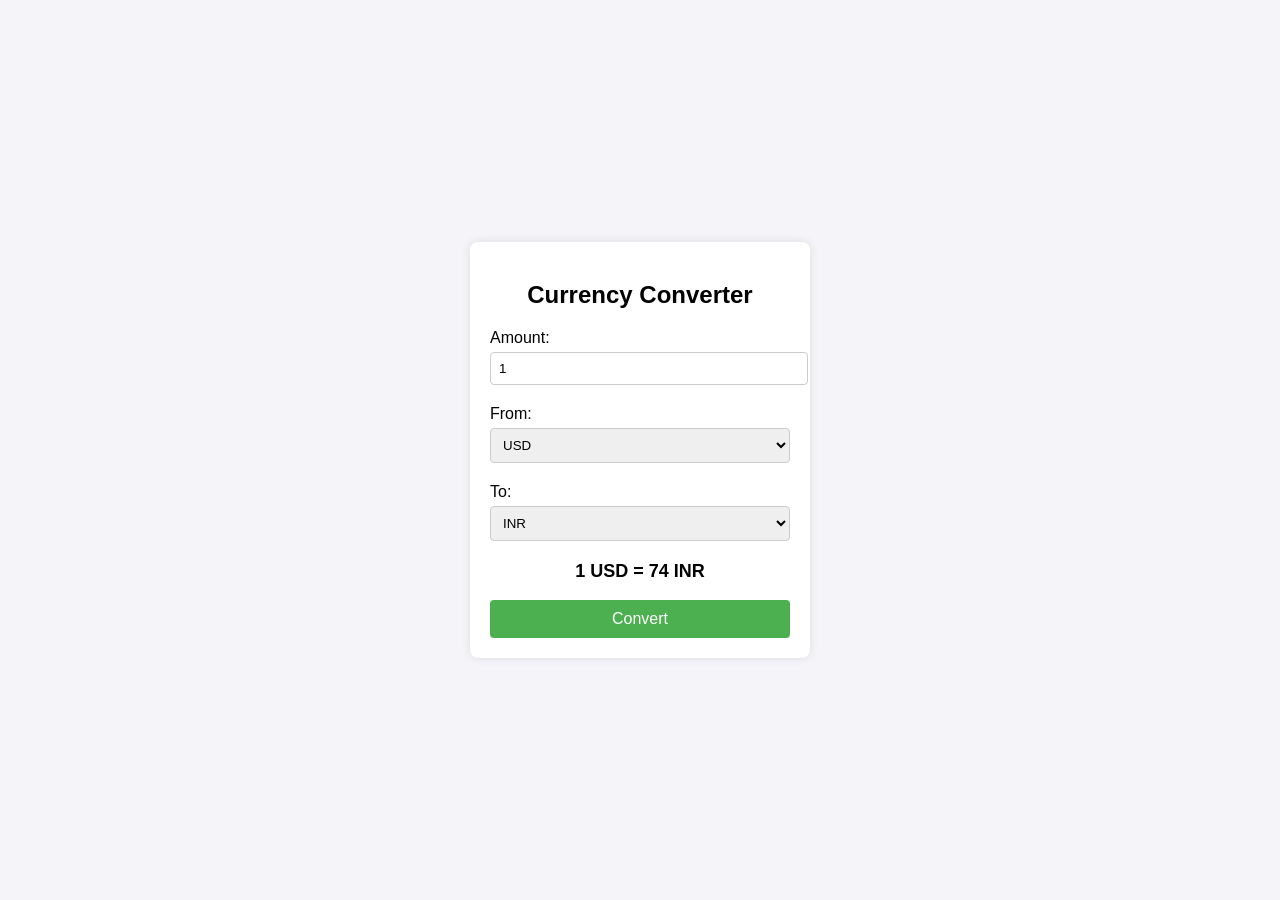
<file: index.html>
<!DOCTYPE html>
<html lang="en">
<head>
    <meta charset="UTF-8">
    <meta name="viewport" content="width=device-width, initial-scale=1.0">
    <title>Currency Converter</title>
    <link rel="stylesheet" href="style.css">
</head>
<body>
    <div class="container">
        <h2>Currency Converter</h2>
        <form id="currency-form">
            <div class="input-container">
                <label for="amount">Amount:</label>
                <input type="number" id="amount" name="amount" value="1" min="1" required>
            </div>

            <div class="dropdown-container">
                <div class="dropdown">
                    <label for="from-currency">From:</label>
                    <select id="from-currency" name="from-currency">
                        <option value="USD">USD</option>
                        <option value="EUR">EUR</option>
                        <option value="INR">INR</option>
                        <!-- Add more currencies here -->
                    </select>
                </div>

                <div class="arrow">
                    <i class="fa-solid fa-arrow-right-arrow-left"></i>
                </div>

                <div class="dropdown">
                    <label for="to-currency">To:</label>
                    <select id="to-currency" name="to-currency">
                        <option value="INR">INR</option>
                        <option value="USD">USD</option>
                        <option value="EUR">EUR</option>
                        <!-- Add more currencies here -->
                    </select>
                </div>
            </div>

            <div class="result">
                <p id="converted-amount">1 USD = 74 INR</p>
            </div>

            <button type="submit">Convert</button>
        </form>
    </div>

    <script src="app.js"></script>
</body>
</html>
</file>
<file: style.css>
/* Basic styling */
body {
    font-family: Arial, sans-serif;
    background-color: #f4f4f9;
    display: flex;
    justify-content: center;
    align-items: center;
    height: 100vh;
    margin: 0;
}

.container {
    background: white;
    padding: 20px;
    border-radius: 8px;
    box-shadow: 0 0 10px rgba(0, 0, 0, 0.1);
    width: 300px;
}

h2 {
    text-align: center;
    margin-bottom: 20px;
}

.input-container,
.dropdown-container {
    margin-bottom: 20px;
}

label {
    font-size: 16px;
}

input, select {
    width: 100%;
    padding: 8px;
    margin-top: 5px;
    border-radius: 4px;
    border: 1px solid #ccc;
}

button {
    width: 100%;
    padding: 10px;
    background-color: #4CAF50;
    color: white;
    border: none;
    border-radius: 4px;
    font-size: 16px;
    cursor: pointer;
}

button:hover {
    background-color: #45a049;
}

.arrow {
    display: flex;
    justify-content: center;
    align-items: center;
    margin: 10px 0;
}

.result {
    text-align: center;
    font-size: 18px;
    font-weight: bold;
}
</file>
